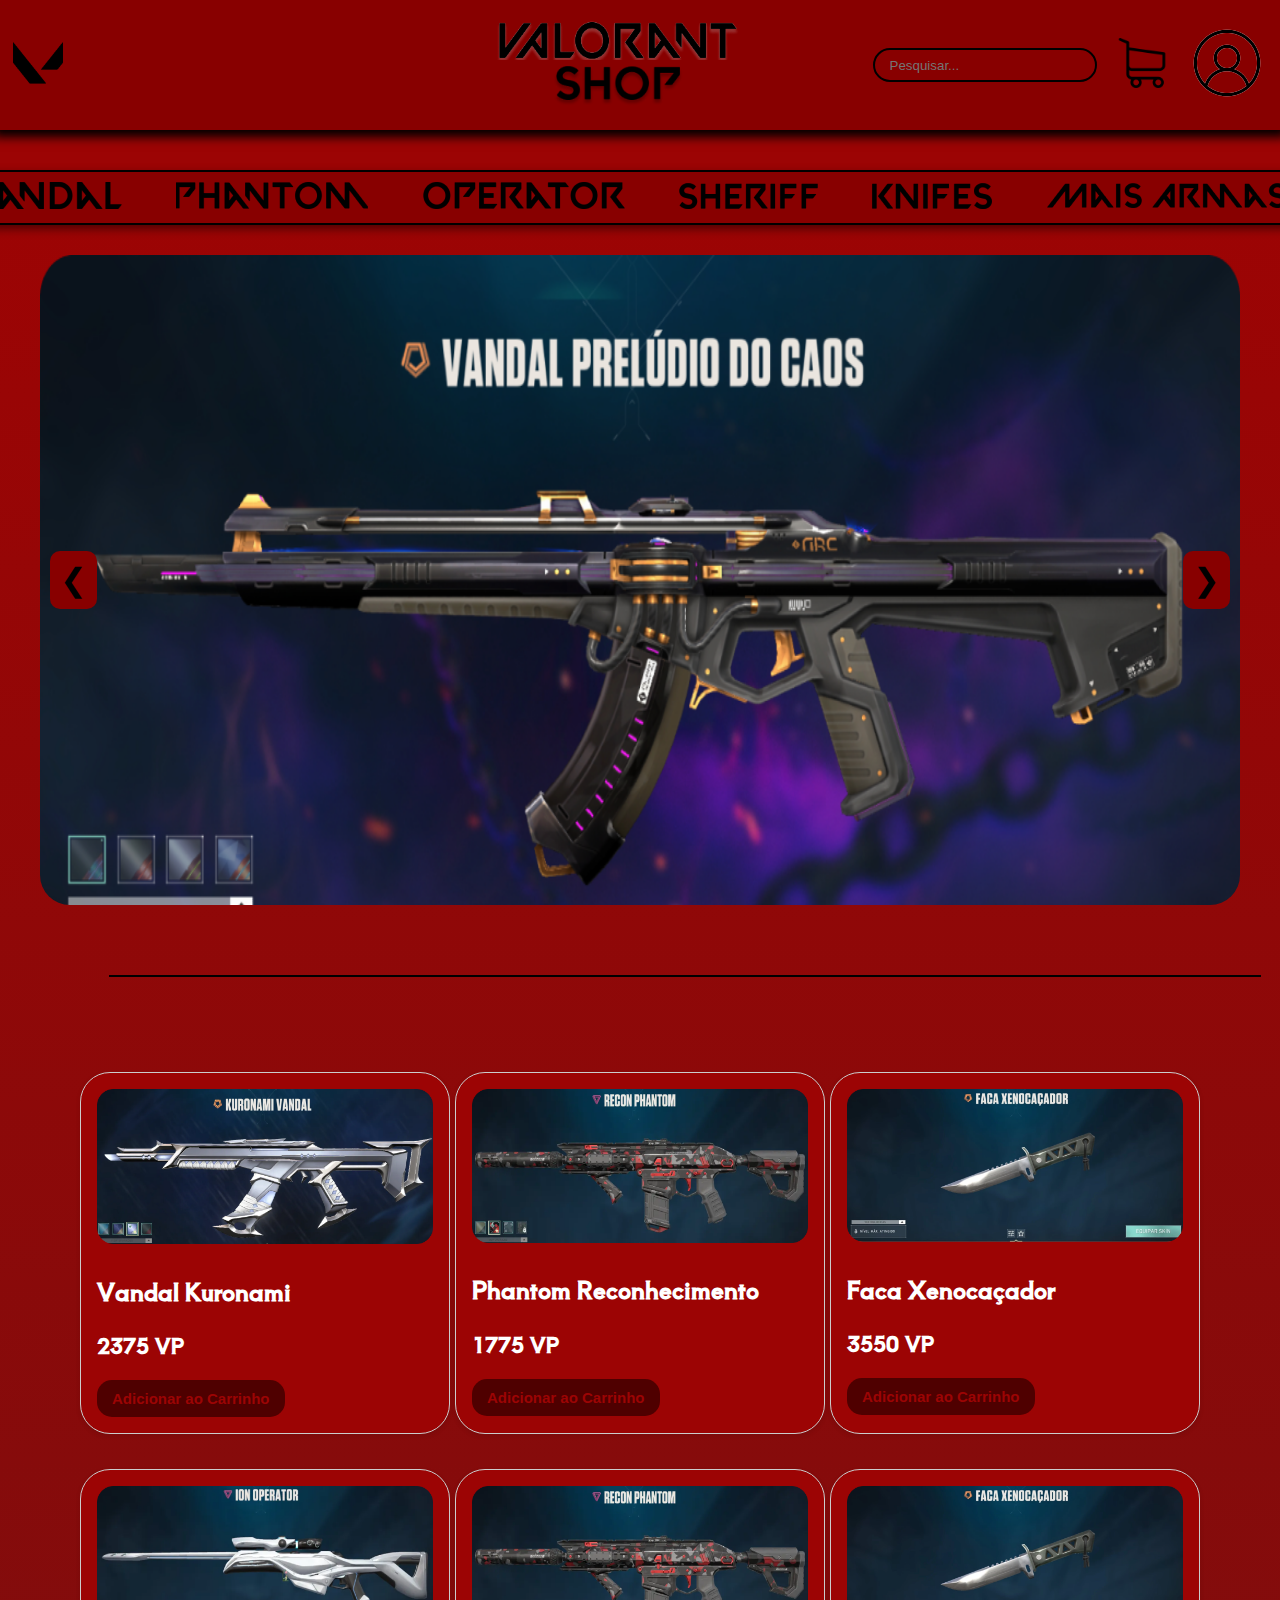
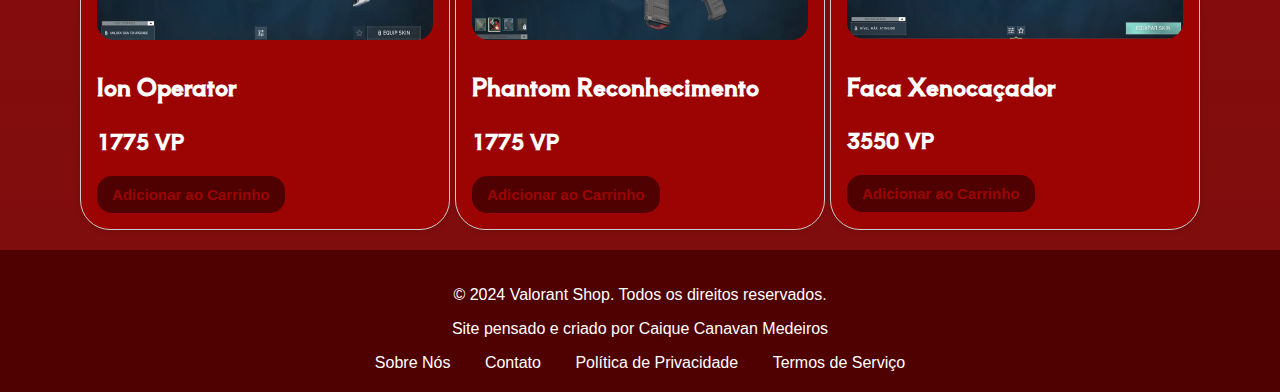
<file: index.html>
<!DOCTYPE html>
<html lang="pt-BR">
<head>
    <meta charset="UTF-8">
    <meta name="viewport" content="width=device-width, initial-scale=1.0">
    <title>Meu Site</title>
    <link rel="stylesheet" href="styles.css">
</head>
<body>
    <header>
        <div class="logo-left">
           <a href="https://playvalorant.com/pt-br/" target="_blank">
            <img src="./imgs/valorant logo icon.png" alt="Logo Ícone" class="icon">
        </a>
        </div>
        <div class="logo-center">
            <p><img src="./imgs/valorant logo.png" alt="" class="valorant-logo"></p>
            <p><img src="./imgs/shop logo.png" alt="" class="shop-logo"></p>
        </div>
        <div class="logo-right">
            <input type="text" placeholder="Pesquisar...">
            <a href="#" class="icon"><img src="./imgs/carrinho de compras.png" alt="Carrinho de Compras" class="carrinho"></a>
            <div class="dropdown">
                <a href="#" class="icon" id="profile-icon">
                    <img src="./imgs/perfil icone.png" alt="Perfil" class="perfil">
                </a>
                <div class="dropdown-content" id="dropdown-menu">
                    <a href="#"><img src="./imgs/perfil icone.png" alt="Perfil">Perfil</a>
                    <a href="#"><img src="./imgs/configurações.png" alt="Configurações">Configurações</a>
                    <a href="#"><img src="./imgs/ajuda.png" alt="Ajuda">Ajuda</a>
                    <a href="#"><img src="./imgs/notificações.png" alt="Notificações">Notificações</a>
                    <a href="#"><img src="./imgs/logout.png" alt="Logout">Logout</a>
                </div>
            </div>
            
        </div>
    </header>
    <div class="categorias">
        <a href=""><img src="./imgs/vandal.png" alt=""></a>
        <a href=""><img src="./imgs/phantom.png" alt=""></a>
        <a href=""><img src="./imgs/Operator.png" alt=""></a>
        <a href=""><img src="./imgs/sheriff.png" alt=""></a>
        <a href=""><img src="./imgs/knifes.png" alt=""></a>
        <a href=""><img src="./imgs/mias 1.png" alt=""></a>
    </div>
    <!-- carrosel -->
    <div class="carrossel">
        <div class="carrossel-container">
            <img src="./imgs/preludio do caos.png" alt="Imagem 1" class="carrossel-imagem">
            <img src="./imgs/faca xenocaçador.png" alt="Imagem 2" class="carrossel-imagem">
            <img src="./imgs/kuronami original.jpg" alt="Imagem 3" class="carrossel-imagem">
        </div>
        <button id="prev" class="carrossel-botao">❮</button>
        <button id="next" class="carrossel-botao">❯</button>
    </div>    
    <!-- carrosel -->
    <div class="linha"></div>

    <div class="card-container">
        <div class="card">
            <a href="detalhes.html" class="card-link">
                <img src="./imgs/kuronami branca inventario.png" alt="Descrição da Imagem 1">
                <h3>Vandal Kuronami</h3>
                <p>2375 VP</p>
                <button class="add-to-cart">Adicionar ao Carrinho</button>
            </a>
        </div>
        <div class="card">
            <a href="detalhes2.html" class="card-link">
            <img src="./imgs/phantom reconhecimento.png" alt="Descrição da Imagem 2">
            <h3>Phantom Reconhecimento</h3>
            <p>1775 VP</p>
            <button class="add-to-cart">Adicionar ao Carrinho</button>
        </a>
        </div>
        <div class="card">
            <img src="./imgs/faca xenocaçador.png" alt="Descrição da Imagem 2">
            <h3>Faca Xenocaçador</h3>
            <p>3550 VP</p>
            <button class="add-to-cart">Adicionar ao Carrinho</button>
        </div>
    </div>
    <div class="card-container">
        <div class="card">
            <img src="./imgs/ion operator.png" alt="Descrição da Imagem 1">
            <h3>Ion Operator</h3>
            <p>1775 VP</p>
            <button class="add-to-cart">Adicionar ao Carrinho</button>
        </div>
        <div class="card">
            <img src="./imgs/phantom reconhecimento.png" alt="Descrição da Imagem 2">
            <h3>Phantom Reconhecimento</h3>
            <p>1775 VP</p>
            <button class="add-to-cart">Adicionar ao Carrinho</button>
        </div>
        <div class="card">
            <img src="./imgs/faca xenocaçador.png" alt="Descrição da Imagem 2">
            <h3>Faca Xenocaçador</h3>
            <p>3550 VP</p>
            <button class="add-to-cart">Adicionar ao Carrinho</button>
        </div>
    </div>
    <footer class="footer">
        <div class="footer-content">
            <p>&copy; 2024 Valorant Shop. Todos os direitos reservados.</p>
            <p>Site pensado e criado por Caique Canavan Medeiros<p>
            <div class="footer-links">
                <a href="#">Sobre Nós</a>
                <a href="https://wa.me/15988200351" target="_blank">Contato</a>
                <a href="#">Política de Privacidade</a>
                <a href="#">Termos de Serviço</a>
            </div>
        </div>
    </footer>
    
    
</body>
<script>
    const profileIcon = document.getElementById('profile-icon');
const dropdownMenu = document.getElementById('dropdown-menu');

profileIcon.addEventListener('click', function(event) {
    event.preventDefault(); // Previne o comportamento padrão do link
    dropdownMenu.style.display = dropdownMenu.style.display === 'block' ? 'none' : 'block'; // Alterna a visibilidade do dropdown
});

// Fecha o dropdown se clicar fora dele
window.addEventListener('click', function(event) {
    if (!profileIcon.contains(event.target) && !dropdownMenu.contains(event.target)) {
        dropdownMenu.style.display = 'none';
    }
});

</script>

<script>
    let currentIndex = 0;
    const images = document.querySelectorAll('.carrossel-imagem');
    const totalImages = images.length;

    function showImage(index) {
        const offset = -index * 100; // Cada imagem ocupa 100% do contêiner
        document.querySelector('.carrossel-container').style.transform = `translateX(${offset}%)`;
    }

    function nextImage() {
        currentIndex = (currentIndex + 1) % totalImages; // Volta ao início se chegar ao final
        showImage(currentIndex);
    }

    function prevImage() {
        currentIndex = (currentIndex - 1 + totalImages) % totalImages; // Volta ao final se chegar ao início
        showImage(currentIndex);
    }

    // Mover automaticamente a cada 3 segundos
    setInterval(nextImage, 3000);

    // Adiciona eventos aos botões
    document.getElementById('next').addEventListener('click', nextImage);
    document.getElementById('prev').addEventListener('click', prevImage);
</script>
<script src="script.js"></script>

</html>
</file>
<file: styles.css>
@import url('https://fonts.googleapis.com/css2?family=Aoboshi+One&display=swap');

body {
    margin: 0;
    font-family: Arial, sans-serif;
    background: linear-gradient(0deg, rgba(125,14,14,1) 0%, rgba(156,4,4,1) 89%);
    height: 100%;
    display: flex;
    align-items: center;
    justify-content: center;
    flex-direction: column;
}

header {
    display: flex;
    justify-content: space-between;
    align-items: center;
    padding: 0px 20px;
    background-color: #880000;
    box-shadow: 0px 7px 10px;
    width: 97.9%;
}

.logo-left img {
    height: 50px; /* Ajuste a altura conforme necessário */
}

.logo-center {
    display: flex;
    flex-direction: column;
    align-items: center;
    margin-left: 300px;
    margin-bottom: 18px;
    margin-top: 20px;
}

.logo-center p {
    margin: 0;
    font-size: 24px;
}

.valorant-logo {
    width: 250px;
    height: 40px;
}

.shop-logo {
    width: 130px;
    height: 40px;
}

.logo-right {
    display: flex;
    align-items: center;
    height: 60px;
}

.logo-right input {
    padding: 5px;
    margin-right: 10px;
    background-color: #880000;
    border-radius: 30px;
    border: 2px solid black;
    padding-left: 15px;
    width: 200px;
    height: 20px;
}

.carrinho {
    width: 50px;
    height: 50px;
    margin-right: 10px;
}

.perfil {
    width: 80px;
}

.logo-right .icon {
    margin-left: 10px;
}

.categorias {
    display: flex;
    flex-direction: row;
    justify-content: space-around;
    align-items: center;
    margin-top: 40px;
    border: solid 2px;
    border-radius: 30px;
    padding: 10px 0;
    background-color: #880000;
    width: 1400px;
    box-shadow: 0px 4px 10px rgba(0, 0, 0, 0.5);

}
/* carrosel */
.carrossel {
    position: relative;
    width: 1200px; /* Ajuste a largura conforme necessário (80% da largura da tela) */
    max-width: 1400px; /* Largura máxima do carrossel */
    margin: 0 auto; /* Centraliza o carrossel horizontalmente */
    overflow: hidden;
    align-items: center;
    margin-top: 30px;
    height: 650px;  
    border-radius: 30px;
}

.carrossel-container {
    display: flex;
    transition: transform 0.5s ease;
}

.carrossel-imagem {
    min-width: 100%;
    height: auto;
}

.carrossel-botao {
    position: absolute;
    top: 50%;
    transform: translateY(-50%);
    background-color: #880000;
    border: none;
    font-size: 2rem;
    cursor: pointer;
    padding: 10px;
    z-index: 10;
    border-radius: 10px;

}

#prev {
    left: 10px;
}

#next {
    right: 10px;
}

/* carrosel */
.linha {
    border-bottom: 2px solid black;
    width: 90vw;
    display: flex;
    margin-left: 90px;
    margin-bottom: 80px;
    margin-top: 70px;
}

.card-container {
    display: flex;
    justify-content: space-between;
    flex-wrap: wrap;
    margin-left: 80px;
    margin-right: 80px;
    font-family: 'Aoboshi One';
    color: #fff;
    font-weight: 800;
    font-size: 20px;
    margin-top: 15px;
}
.card-link {
    display: block; /* Faz o link ocupar toda a área do card */
    text-decoration: none; /* Remove o sublinhado do link */
    color: inherit; /* Herda a cor do texto do card */
}

.card {
    width: 30%; /* Ajuste a largura conforme necessário */
    border: 1px solid #ccc;
    border-radius: 30px;
    padding: 16px;
    box-shadow: 0 2px 5px rgba(0, 0, 0, 0.1);
    margin-bottom: 20px;
    background-color: #9C0404;
}

.card img {
    max-width: 100%;
    height: auto;
    border-radius: 4px;
}

.add-to-cart {
    display: flex;
    background-color: #4F0000; /* Cor do botão */
    color: #9C0404;
    border: none;
    padding: 10px 15px;
    border-radius: 15px;
    cursor: pointer;
    flex-direction:row;
    align-items: end;
    font-size: 15px;
    font-weight: 600;
}

.add-to-cart:hover {
    background-color: #9C0404; /* Cor do botão ao passar o mouse */
    color: #4F0000;
    border: #880000;
    border-style: inherit;
}

.footer {
    background-color: #4F0000; /* Cor de fundo do rodapé */
    color: white; /* Cor do texto */
    text-align: center; /* Centraliza o texto */
    padding: 20px 0; /* Espaçamento interno */
    position: relative; /* Para garantir que o rodapé fique no final da página */
    bottom: 0; /* Fixa o rodapé na parte inferior */
    width: 100%; /* Largura total */
}

.footer-content {
    max-width: 1200px; /* Limite máximo de largura */
    margin: 0 auto; /* Centraliza o conteúdo */
}

.footer-links {
    margin-top: 10px; /* Espaçamento acima dos links */
}

.footer-links a {
    color: white; /* Cor dos links */
    margin: 0 15px; /* Espaçamento entre os links */
    text-decoration: none; /* Remove o sublinhado */
}

.footer-links a:hover {
    text-decoration: underline; /* Sublinha ao passar o mouse */
}

.dropdown {
    position: relative; /* Para posicionar o dropdown em relação ao ícone */
    display: inline-block; /* Para que o dropdown fique ao lado do ícone */
}

.dropdown-content {
    display: none; /* Esconde o dropdown por padrão */
    position: absolute; /* Posiciona o dropdown em relação ao ícone */
    background-color: #880000; /* Cor de fundo do dropdown */
    min-width: 160px; /* Largura mínima do dropdown */
    max-width: 200px; /* Largura máxima do dropdown */
    box-shadow: 0px 4px 10px rgba(0, 0, 0, 0.5); /* Sombra do dropdown */
    z-index: 1; /* Garante que o dropdown fique acima de outros elementos */
    right: 0; /* Alinha o dropdown à direita do ícone */
    overflow: hidden; /* Evita que o conteúdo transborde */
}

.dropdown-content a {
    color: white; /* Cor do texto */
    padding: 12px 16px; /* Espaçamento interno */
    text-decoration: none; /* Remove o sublinhado */
    display: flex; /* Para alinhar ícones e texto */
    align-items: center; /* Centraliza verticalmente */
}

.dropdown-content a img {
    margin-right: 10px; /* Espaçamento entre o ícone e o texto */
}

.dropdown-content a:hover {
    background-color: #9C0404; /* Cor de fundo ao passar o mouse */
}

.dropdown:hover .dropdown-content {
    display: block; /* Mostra o dropdown ao passar o mouse */
}
@media (max-width: 768px) {
    header {
        flex-direction: column; /* Muda a direção do header para coluna em telas menores */
        align-items: flex-start;
    }

    .logo-left, .logo-center, .logo-right {
        text-align: left; /* Alinha o texto à esquerda */
    }

    .categorias a {
        flex: 1 1 45%; /* Ajusta o tamanho dos links das categorias */
    }

    .card {
        flex: 1 1 100%; /* Cada card ocupa 100% em telas menores */
    }
}

@media (max-width: 480px) {
    .categorias a {
        flex: 1 1 100%; /* Cada categoria ocupa 100% em telas muito pequenas */
    }

    .card {
        flex: 1 1 100%; /* Cada card ocupa 100% em telas muito pequenas */
    }

    header {
        padding: 5px; /* Reduz o padding do header */
    }
}
</file>
